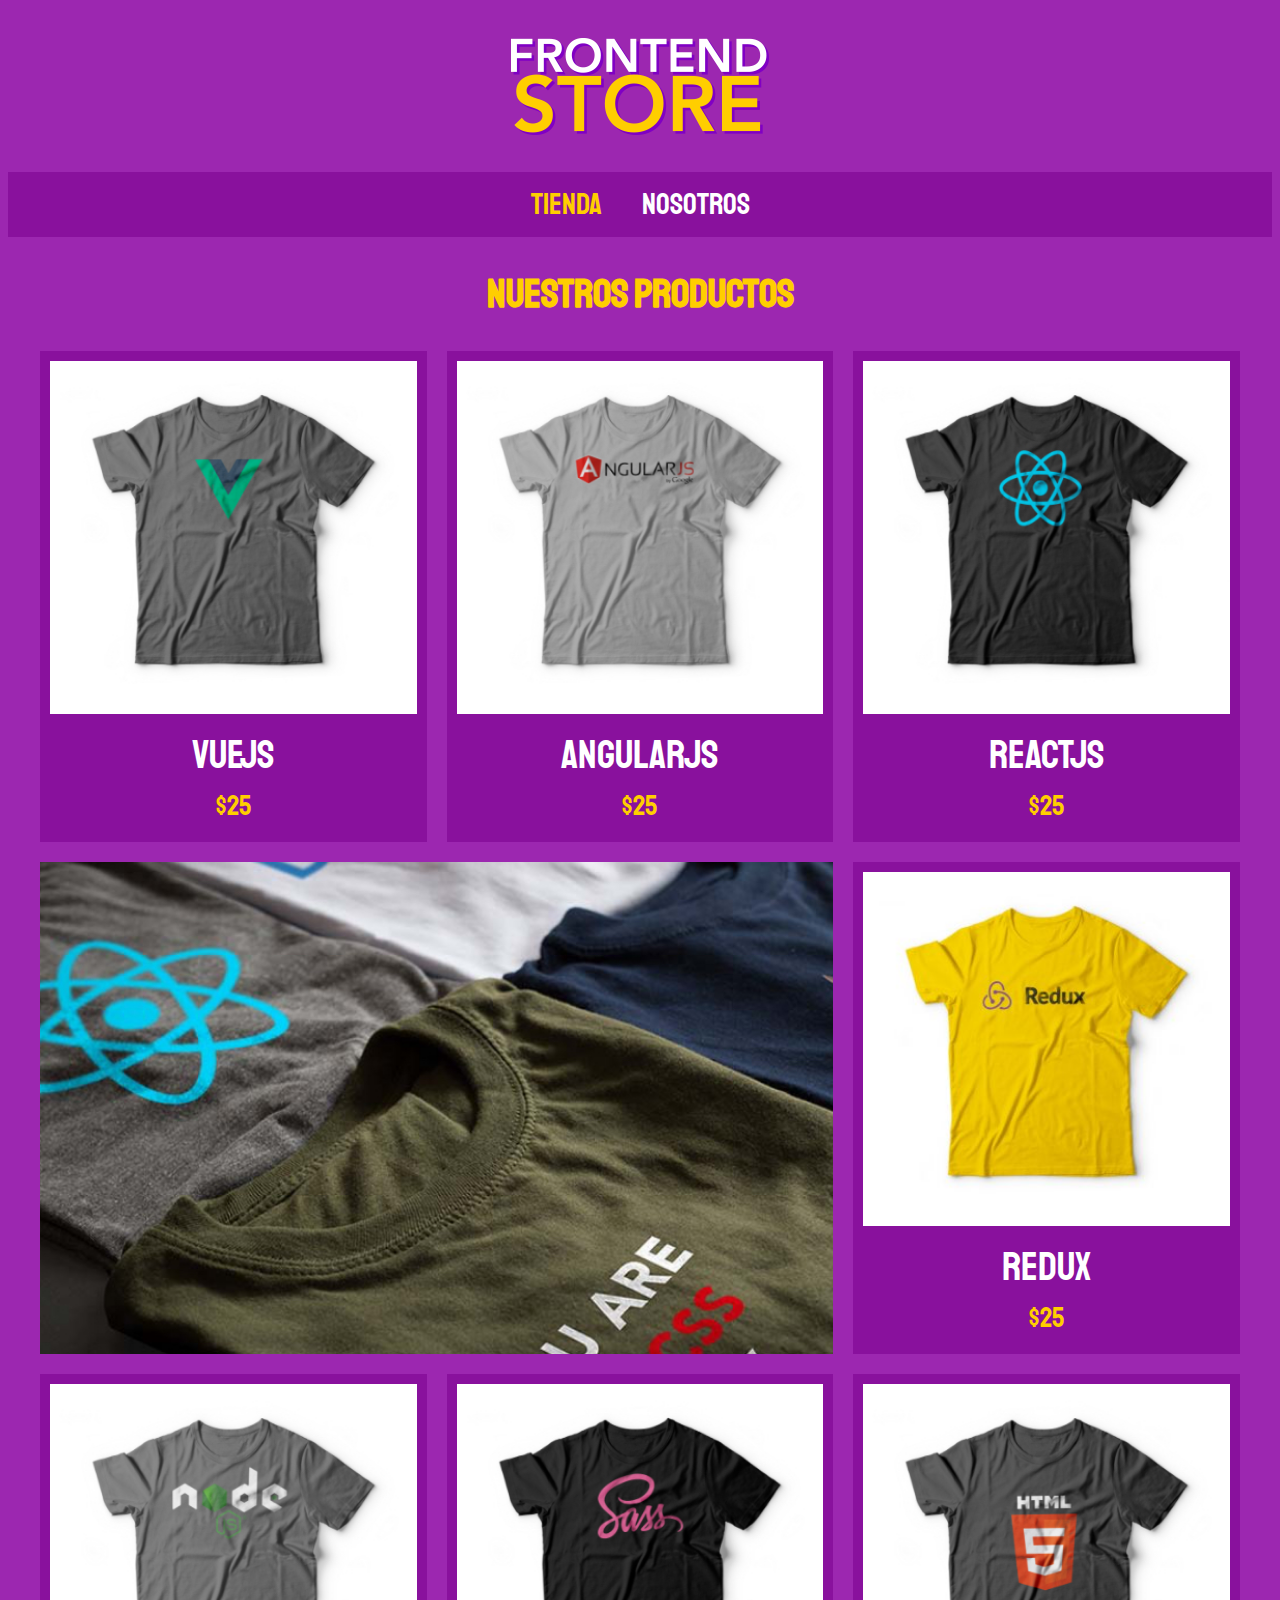
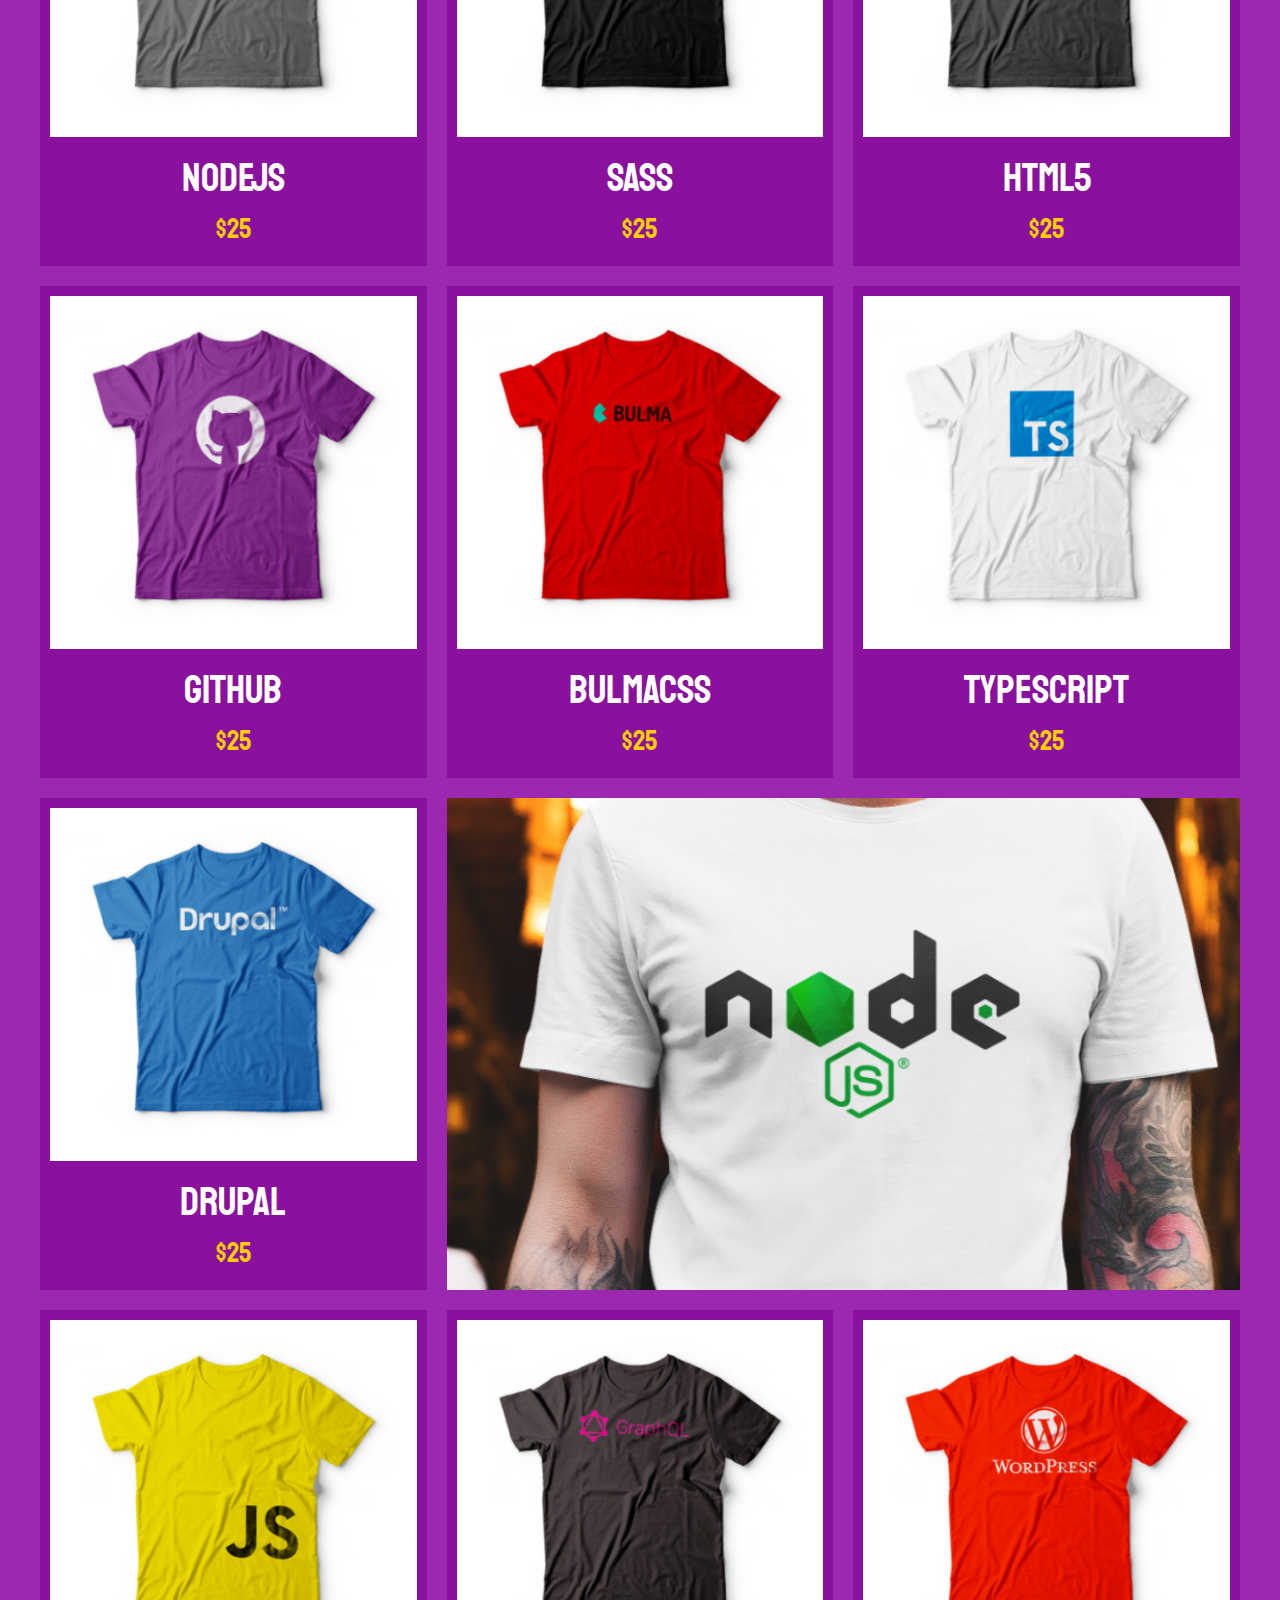
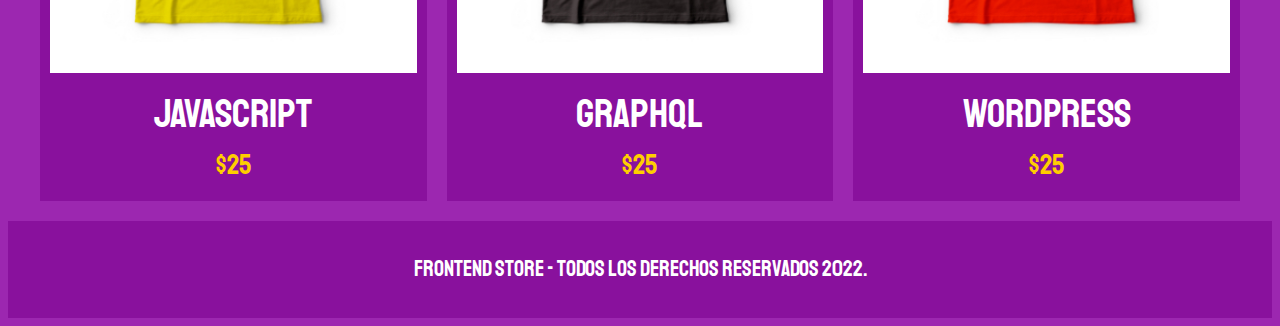
<file: index.html>
<!DOCTYPE html>
<html lang="en">

<head>
    <meta charset="UTF-8">
    <meta http-equiv="X-UA-Compatible" content="IE=edge">
    <meta name="viewport" content="width=device-width, initial-scale=1.0">
    <title>FrontEnd Store</title>
    <link rel="stylesheet" href="https://necolas.github.io/normalize.css/8.0.1/normalize.css">
    <link rel="preconnect" href="https://fonts.googleapis.com">
    <link rel="preconnect" href="https://fonts.gstatic.com" crossorigin>
    <link href="https://fonts.googleapis.com/css2?family=Staatliches&display=swap" rel="stylesheet">

    <link rel="stylesheet" href="./css/style.css">
</head>

<body>
    <header class="header">
        <a href="/index.html">
            <img class="header__logo" src="/img/logo.png" alt="Logotipo">
        </a>
    </header>

    <nav class="navegacion">
        <!--Bloque de BEM-->
        <a class="navegacion__enlace navegacion__enlace--activo" href="index.html">Tienda</a>
        <!--Elemanto del bloque de BEM y modificador de BEM-->
        <a class="navegacion__enlace" href="nosotros.html">Nosotros</a>
        <!--Elemanto del bloque de BEM-->
    </nav>

    <main class="contenedor">
        <h1>Nuestros Productos</h1>

        <!--Como no tengo una base de datos para ir sacando la información debo ir duplicando codigo en HTML-->

        <div class="grid">
            <div class="producto">
                <a href="producto.html">
                    <img class="producto__imagen" src="img/1.jpg" alt="Imagen de camisa">
                    <div class="producto__informacion">
                        <p class="producto__nombre">VueJS</p>
                        <p class="producto__precio">$25</p>
                    </div>
                </a>
            </div>
            <!--.producto-->
            <!--Esto dice que es el fin de la clase producto-->
            <div class="producto">
                <a href="producto.html">
                    <img class="producto__imagen" src="img/2.jpg" alt="Imagen de camisa">
                    <div class="producto__informacion">
                        <p class="producto__nombre">AngularJS</p>
                        <p class="producto__precio">$25</p>
                    </div>
                </a>
            </div>
            <!--.producto-->
            <!--Esto dice que es el fin de la clase producto-->
            <div class="producto">
                <a href="producto.html">
                    <img class="producto__imagen" src="img/3.jpg" alt="Imagen de camisa">
                    <div class="producto__informacion">
                        <p class="producto__nombre">ReactJS</p>
                        <p class="producto__precio">$25</p>
                    </div>
                </a>
            </div>
            <!--.producto-->
            <!--Esto dice que es el fin de la clase producto-->
            <div class="producto">
                <a href="producto.html">
                    <img class="producto__imagen" src="img/4.jpg" alt="Imagen de camisa">
                    <div class="producto__informacion">
                        <p class="producto__nombre">Redux</p>
                        <p class="producto__precio">$25</p>
                    </div>
                </a>
            </div>
            <!--.producto-->
            <!--Esto dice que es el fin de la clase producto-->
            <div class="producto">
                <a href="producto.html">
                    <img class="producto__imagen" src="img/5.jpg" alt="Imagen de camisa">
                    <div class="producto__informacion">
                        <p class="producto__nombre">NodeJS</p>
                        <p class="producto__precio">$25</p>
                    </div>
                </a>
            </div>
            <!--.producto-->
            <!--Esto dice que es el fin de la clase producto-->
            <div class="producto">
                <a href="producto.html">
                    <img class="producto__imagen" src="img/6.jpg" alt="Imagen de camisa">
                    <div class="producto__informacion">
                        <p class="producto__nombre">SASS</p>
                        <p class="producto__precio">$25</p>
                    </div>
                </a>
            </div>
            <!--.producto-->
            <!--Esto dice que es el fin de la clase producto-->
            <div class="producto">
                <a href="producto.html">
                    <img class="producto__imagen" src="img/7.jpg" alt="Imagen de camisa">
                    <div class="producto__informacion">
                        <p class="producto__nombre">HTML5</p>
                        <p class="producto__precio">$25</p>
                    </div>
                </a>
            </div>
            <!--.producto-->
            <!--Esto dice que es el fin de la clase producto-->
            <div class="producto">
                <a href="producto.html">
                    <img class="producto__imagen" src="img/8.jpg" alt="Imagen de camisa">
                    <div class="producto__informacion">
                        <p class="producto__nombre">GitHub</p>
                        <p class="producto__precio">$25</p>
                    </div>
                </a>
            </div>
            <!--.producto-->
            <!--Esto dice que es el fin de la clase producto-->
            <div class="producto">
                <a href="producto.html">
                    <img class="producto__imagen" src="img/9.jpg" alt="Imagen de camisa">
                    <div class="producto__informacion">
                        <p class="producto__nombre">BulmaCSS</p>
                        <p class="producto__precio">$25</p>
                    </div>
                </a>
            </div>
            <!--.producto-->
            <!--Esto dice que es el fin de la clase producto-->
            <div class="producto">
                <a href="producto.html">
                    <img class="producto__imagen" src="img/10.jpg" alt="Imagen de camisa">
                    <div class="producto__informacion">
                        <p class="producto__nombre">TypeScript</p>
                        <p class="producto__precio">$25</p>
                    </div>
                </a>
            </div>
            <!--.producto-->
            <!--Esto dice que es el fin de la clase producto-->
            <div class="producto">
                <a href="producto.html">
                    <img class="producto__imagen" src="img/11.jpg" alt="Imagen de camisa">
                    <div class="producto__informacion">
                        <p class="producto__nombre">Drupal</p>
                        <p class="producto__precio">$25</p>
                    </div>
                </a>
            </div>
            <!--.producto-->
            <!--Esto dice que es el fin de la clase producto-->
            <div class="producto">
                <a href="producto.html">
                    <img class="producto__imagen" src="img/12.jpg" alt="Imagen de camisa">
                    <div class="producto__informacion">
                        <p class="producto__nombre">JavaScript</p>
                        <p class="producto__precio">$25</p>
                    </div>
                </a>
            </div>
            <!--.producto-->
            <!--Esto dice que es el fin de la clase producto-->
            <div class="producto">
                <a href="producto.html">
                    <img class="producto__imagen" src="img/13.jpg" alt="Imagen de camisa">
                    <div class="producto__informacion">
                        <p class="producto__nombre">GraphQL</p>
                        <p class="producto__precio">$25</p>
                    </div>
                </a>
            </div>
            <!--.producto-->
            <!--Esto dice que es el fin de la clase producto-->
            <div class="producto">
                <a href="producto.html">
                    <img class="producto__imagen" src="img/14.jpg" alt="Imagen de camisa">
                    <div class="producto__informacion">
                        <p class="producto__nombre">WordPress</p>
                        <p class="producto__precio">$25</p>
                    </div>
                </a>
            </div>
            <!--.producto-->
            <!--Esto dice que es el fin de la clase producto-->

            <div class="grafico grafico--camisas"></div>
            <div class="grafico grafico--node"></div>

        </div>

    </main>

    <footer class="footer">
        <p class="footer__texto">FrontEnd Store - Todos los Derechos Reservados 2022.</p>
    </footer>
</body>

</html>
</file>
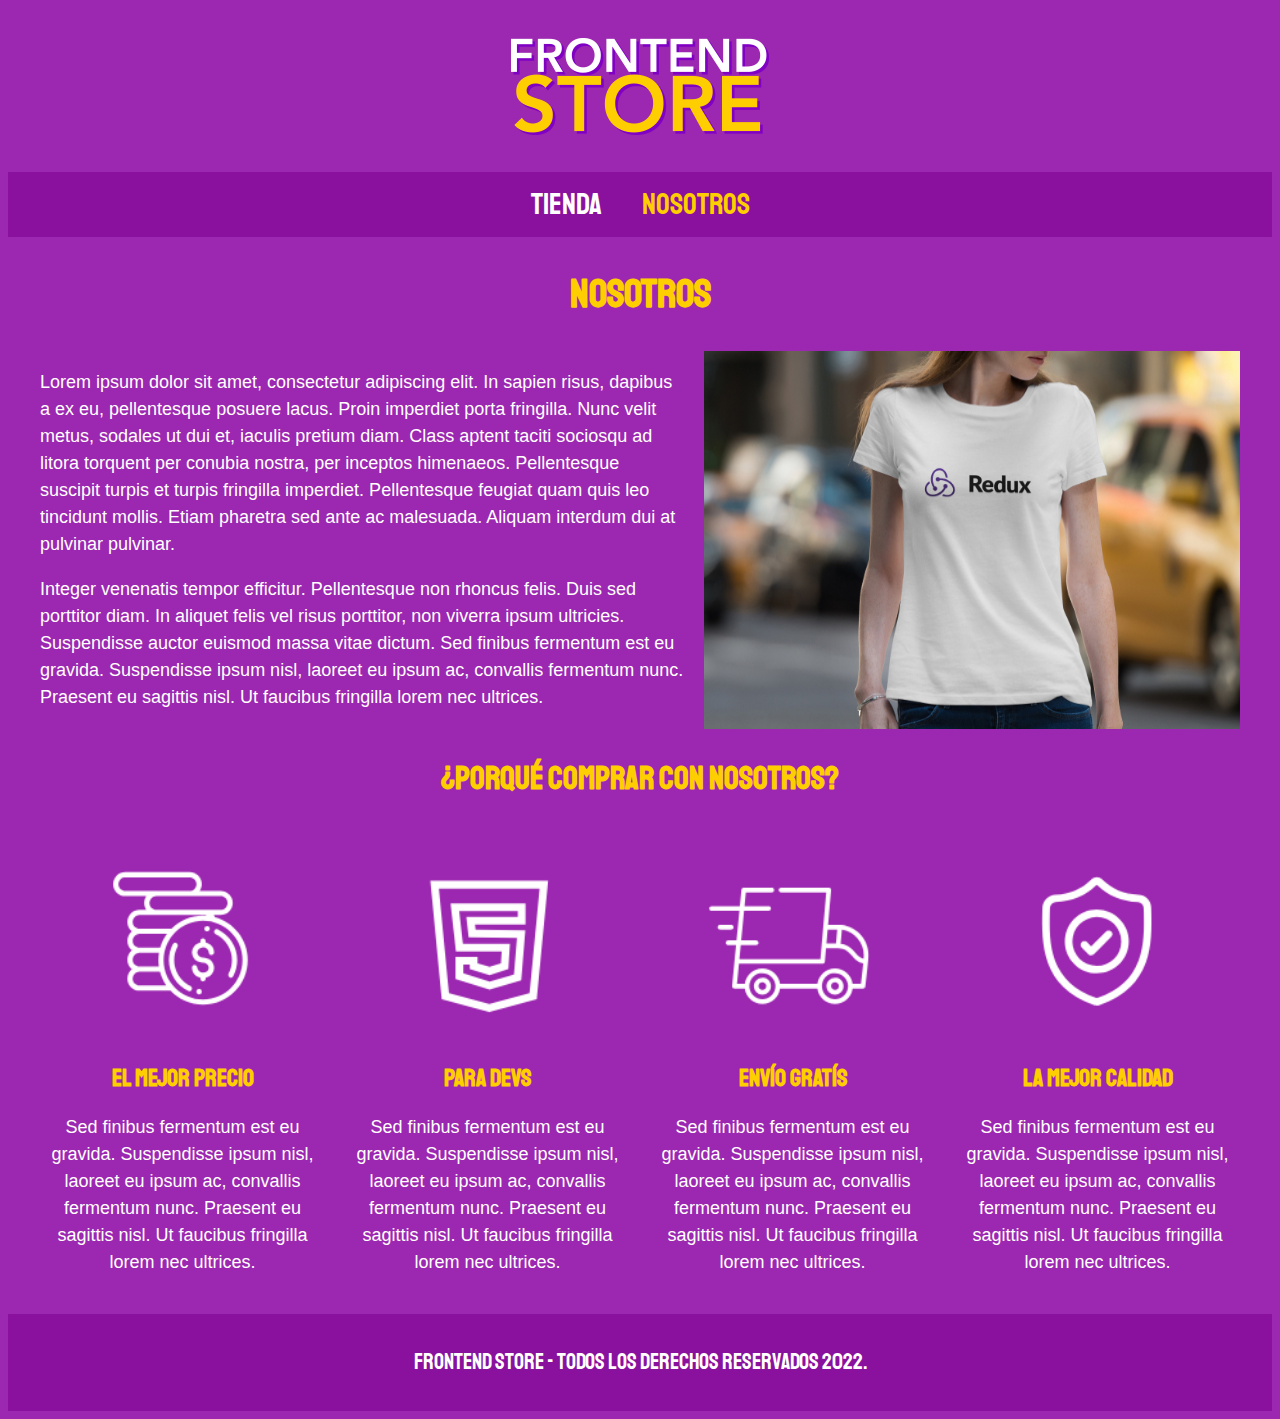
<file: nosotros.html>
<!DOCTYPE html>
<html lang="en">

<head>
    <meta charset="UTF-8">
    <meta http-equiv="X-UA-Compatible" content="IE=edge">
    <meta name="viewport" content="width=device-width, initial-scale=1.0">
    <title>FrontEnd Store</title>
    <link rel="stylesheet" href="https://necolas.github.io/normalize.css/8.0.1/normalize.css">
    <link rel="preconnect" href="https://fonts.googleapis.com">
    <link rel="preconnect" href="https://fonts.gstatic.com" crossorigin>
    <link href="https://fonts.googleapis.com/css2?family=Staatliches&display=swap" rel="stylesheet">

    <link rel="stylesheet" href="./css/style.css">
</head>

<body>
    <header class="header">
        <a href="/index.html">
            <img class="header__logo" src="/img/logo.png" alt="Logotipo">
        </a>
    </header>

    <nav class="navegacion">
        <!--Bloque de BEM-->
        <a class="navegacion__enlace" href="index.html">Tienda</a>
        <!--Elemanto del bloque de BEM-->
        <a class="navegacion__enlace navegacion__enlace--activo" href="nosotros.html">Nosotros</a>
        <!--Elemanto del bloque de BEM y modificador de BEM-->
    </nav>

    <main class="contenedor">
        <h1>Nosotros</h1>

        <div class="nosotros">
            <div class="nosotros__contenido">
                <p>
                    Lorem ipsum dolor sit amet, consectetur adipiscing elit. In sapien risus, dapibus a ex eu, 
                    pellentesque posuere lacus. Proin imperdiet porta fringilla. Nunc velit metus, sodales ut dui et, 
                    iaculis pretium diam. Class aptent taciti sociosqu ad litora torquent per conubia nostra, 
                    per inceptos himenaeos. Pellentesque suscipit turpis et turpis fringilla imperdiet. 
                    Pellentesque feugiat quam quis leo tincidunt mollis.
                    Etiam pharetra sed ante ac malesuada. Aliquam interdum dui at pulvinar pulvinar.
                </p>
                <p>    
                    Integer venenatis tempor efficitur. Pellentesque non rhoncus felis. Duis sed porttitor diam. 
                    In aliquet felis vel risus porttitor, non viverra ipsum ultricies. Suspendisse auctor euismod massa 
                    vitae dictum. Sed finibus fermentum est eu gravida. Suspendisse ipsum nisl, laoreet eu ipsum ac, 
                    convallis fermentum nunc. Praesent eu sagittis nisl. Ut faucibus fringilla lorem nec ultrices.
                </p>
            </div>
            <img src="/img/nosotros.jpg" alt="Imagen nosotros">
        </div>

    </main>

    <section class="contenedor comprar">
        <h2 class="comprar__titulo">¿Porqué comprar con nosotros?</h2>

        <div class="bloques">

            <div class="bloque">
                <img class="bloque__imagen" src="/img/icono_1.png" alt="porqué comprar">
                <h3 class="bloque__titulo">El Mejor Precio</h3>
                <p>
                    Sed finibus fermentum est eu gravida. Suspendisse ipsum nisl, laoreet eu ipsum ac, 
                    convallis fermentum nunc. Praesent eu sagittis nisl. Ut faucibus fringilla lorem nec ultrices.
                </p>
            </div><!--.bloque-->
            <div class="bloque">
                <img class="bloque__imagen" src="/img/icono_2.png" alt="porqué comprar">
                <h3 class="bloque__titulo">Para Devs</h3>
                <p>
                    Sed finibus fermentum est eu gravida. Suspendisse ipsum nisl, laoreet eu ipsum ac, 
                    convallis fermentum nunc. Praesent eu sagittis nisl. Ut faucibus fringilla lorem nec ultrices.
                </p>
            </div><!--.bloque-->
            <div class="bloque">
                <img class="bloque__imagen" src="/img/icono_3.png" alt="porqué comprar">
                <h3 class="bloque__titulo">Envío Gratís</h3>
                <p>
                    Sed finibus fermentum est eu gravida. Suspendisse ipsum nisl, laoreet eu ipsum ac, 
                    convallis fermentum nunc. Praesent eu sagittis nisl. Ut faucibus fringilla lorem nec ultrices.
                </p>
            </div><!--.bloque-->
            <div class="bloque">
                <img class="bloque__imagen" src="/img/icono_4.png" alt="porqué comprar">
                <h3 class="bloque__titulo">La Mejor Calidad</h3>
                <p>
                    Sed finibus fermentum est eu gravida. Suspendisse ipsum nisl, laoreet eu ipsum ac, 
                    convallis fermentum nunc. Praesent eu sagittis nisl. Ut faucibus fringilla lorem nec ultrices.
                </p>
            </div><!--.bloque-->

        </div><!--.bloques-->

    </section>

    <footer class="footer">
        <p class="footer__texto">FrontEnd Store - Todos los Derechos Reservados 2022.</p>
    </footer>
</body>

</html>
</file>
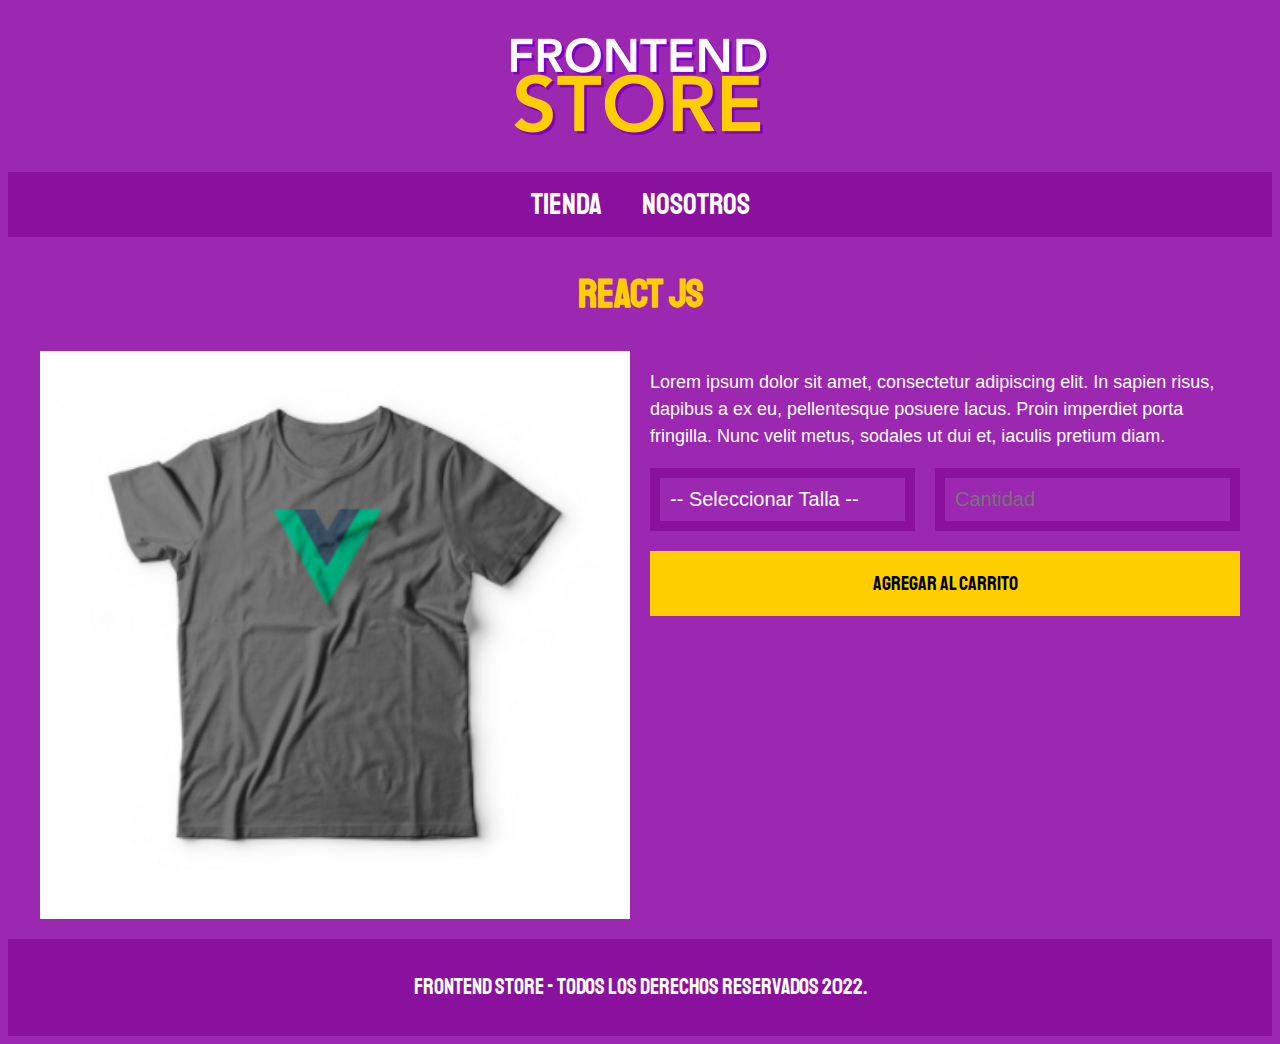
<file: producto.html>
<!DOCTYPE html>
<html lang="en">

<head>
    <meta charset="UTF-8">
    <meta http-equiv="X-UA-Compatible" content="IE=edge">
    <meta name="viewport" content="width=device-width, initial-scale=1.0">
    <title>FrontEnd Store</title>
    <link rel="stylesheet" href="https://necolas.github.io/normalize.css/8.0.1/normalize.css">
    <link rel="preconnect" href="https://fonts.googleapis.com">
    <link rel="preconnect" href="https://fonts.gstatic.com" crossorigin>
    <link href="https://fonts.googleapis.com/css2?family=Staatliches&display=swap" rel="stylesheet">

    <link rel="stylesheet" href="./css/style.css">
</head>

<body>
    <header class="header">
        <a href="/index.html">
            <img class="header__logo" src="/img/logo.png" alt="Logotipo">
        </a>
    </header>

    <nav class="navegacion">
        <!--Bloque de BEM-->
        <a class="navegacion__enlace" href="index.html">Tienda</a>
        <!--Elemanto del bloque de BEM-->
        <a class="navegacion__enlace" href="nosotros.html">Nosotros</a>
        <!--Elemanto del bloque de BEM-->
    </nav>

    <main class="contenedor">
        <h1>React Js</h1>

        <div class="camisa">

            <img class="camisa__imagen" src="/img/1.jpg" alt="Imagen Camisa">

            <div class="camisa__contenido">
                <p>Lorem ipsum dolor sit amet, consectetur adipiscing elit. In sapien risus, dapibus a ex eu, 
                    pellentesque posuere lacus. Proin imperdiet porta fringilla. Nunc velit metus, sodales ut dui et, 
                    iaculis pretium diam.
                </p>

                <form class="formulario">
                    <select class="formulario__campo">
                        <option disabled selected>-- Seleccionar Talla --</option>
                        <option>Chica</option>
                        <option>Mediana</option>
                        <option>Grande</option>
                    </select>
                    <input class="formulario__campo" type="number" placeholder="Cantidad" min="1">
                    <input class="formulario__submit" type="submit" value="Agregar al Carrito">
                </form>

            </div>

        </div>

    </main>

    <footer class="footer">
        <p class="footer__texto">FrontEnd Store - Todos los Derechos Reservados 2022.</p>
    </footer>
</body>

</html>
</file>
<file: css/style.css>
:root {
    --primario: #9c27b0;
    --primarioOscuro: #89119d;
    --secundario: #FFCE00;
    --secundarioOscuro: rgb(229, 204, 9);
    --blanco: #fff;
    --negro: #000;

    --fuentePrincipal: 'Staatliches', cursive;
}

/*Esto de aca abajo es para que 1rem sean 10px*/
html {
    box-sizing: border-box;
    font-size: 62.5%;
}

*,
*:before*,
*:after {
    box-sizing: inherit;
}

/*Globales:*/

body {
    background-color: var(--primario);
    /*Un background de color especifico*/
    font-size: 1.6rem;
    /*Tamaño de la fuente de 16px*/
    line-height: 1.5;
    /*Un Interlineado de 1.5*/
}

p {
    font-size: 1.8rem;
    /*Tiene una fuente de 18px*/
    font-family: Arial, Helvetica, sans-serif;
    /*Esta la familia de la fuente*/
    color: var(--blanco);
    /*Los parrafos tienen color de letra especifico*/
}

a {
    text-decoration: none;
    /*Los enlaces no tienen decoracion, subrayado*/
}

img {
    width: 100%;
    /*Las imagenes tienen su ancho maximo*/
}

.contenedor {
    max-width: 120rem;
    /*El contenedor tiene un ancho de 1200px*/
    margin: 0 auto;
    /*Para centrar el contenido*/
}

h1,
h2,
h3 {
    text-align: center;
    /*Un alineado central*/
    color: var(--secundario);
    /*Un color de letra especifico*/
    font-family: var(--fuentePrincipal);
    /*Una familia de fuente especifica*/
}

h1 {
    font-size: 4rem;
    /*Tamaño de letra de 40px*/
}

h2 {
    font-size: 3.2rem;
    /*Tamaño de letra de 32px*/
}

h3 {
    font-size: 2.4rem;
    /*Tamaño de letra de 24px*/
}

/*Header*/

.header {
    display: flex;
    /*Esto sirve para poder mover las cosas, vertical y horizontalmente*/
    justify-content: center;
    /*Centra el contenido*/
}

.header__logo {
    margin: 3rem 0;
    /*Margen*/
}

/*Footer*/

.footer {
    background-color: var(--primarioOscuro);
    /*Color de background especifico*/
    margin-top: 2rem;
    /*Margen superior de 20px*/
    padding: 1rem 0;
    /*padding/relleno superior e inferior de 10px*/
}

.footer__texto {
    text-align: center;
    /*Texto alineado al centro*/
    font-family: var(--fuentePrincipal);
    /*Fuente de la familia especifica*/
    font-size: 2.2rem;
    /*Tamaño de la fuente de 22px*/
}

/*Navegacion:*/

.navegacion {
    background-color: var(--primarioOscuro);
    /*Color de background especifico*/
    padding: 1rem 0;
    /*Relleno de 10px*/
    display: flex;
    /*Esto sirve para poder mover las cosas, vertical y horizontalmente*/
    justify-content: center;
    /*Texto centrado*/
    /*Separación forma nueva*/
    gap: 2rem;
    /*Separa los elementos con 20px*/

    /*Separación forma vieja
    margin-right: 2rem*/
}

.navegacion__enlace {
    font-family: var(--fuentePrincipal);
    /*Fuente de familia especifica*/
    color: var(--blanco);
    /*Color de letra especifica*/
    font-size: 3rem;
    /*Tamaño de fuente de 30px*/
    margin-right: 2rem;
    /*Margen derecho de 20px*/
}

.navegacion__enlace:last-of-type {
    /*Esto ayuda si usas la forma vieja de separar, lo que hace es sacarle el margen al ultimo elemento*/
    margin-right: 0;
}

.navegacion__enlace--activo,
/*Esto sirve para cuando esta activo*/
.navegacion__enlace:hover {
    /*Esto sirve para que cambie cuando el cursor pasa por encima de él*/
    color: var(--secundario);
    /*Color especifico al que cambia*/
}

/*Grid*/
/*Con estas dos cosas de Grid ya podes hacer un feed tipico de una tienda virtual*/

.grid {
    display: grid;
    /*Esto hace que quede todo como si fuese una malla y así poder ordenar las cosas con más facilidad*/
    grid-template-columns: repeat(2, 1fr);
    /*De esta forma se muestra 2  elementos por fila*/
    gap: 2rem;
    /*Separacion entre los elementos de 20px*/
}

@media (min-width: 768px) {

    /*Mediaquerry para un tamaño especifico*/
    .grid {
        display: grid;
        /*Esto hace que quede todo como si fuese una malla y así poder ordenar las cosas con más facilidad*/
        grid-template-columns: repeat(3, 1fr);
        /*De esta forma se muestra 3  elementos por fila*/
        gap: 2rem;
        /*Separacion entre los elementos de 20px*/
    }
}

/*Productos*/

.producto {
    background-color: var(--primarioOscuro);
    /*Color de background especifico*/
    padding: 1rem;
    /*Relleno de 10px*/
}

.producto__nombre {
    font-size: 4rem;
    /*Tamaño de fuente de 40px*/

}

.producto__precio {
    font-size: 2.8rem;
    /*Tamaño de fuente de 28px*/
    color: var(--secundario);
    /*Color de letra especificio*/
}

.producto__nombre,
.producto__precio {
    font-family: var(--fuentePrincipal);
    /*Familia de fuente especifica*/
    margin: 1rem 0;
    /*Margen superior e unferior de 10px*/
    text-align: center;
    /*Texto alineado*/
    line-height: 1.2;
    /*Interlineado de 1.2*/
}

/*Graficos*/

.grafico {
    min-height: 30rem;
    /*Esto hace que el minimo del alto de la imagen sea 300px*/
    background-repeat: no-repeat;
    /*Esto hace que no se repita el background (imagen)*/
    background-size: cover;
    /*Esto hace que la imagen cubra todo el epacio disponible*/
    grid-column: 1 / 3;
    /*Esto posiciona el grafico desde la columna 1 a la 3*/
}

.grafico--camisas {
    grid-row: 2 / 3;
    /*Esto posiciona el grafico de camisas desde la fila 2 a la 3*/
    background-image: url(../img/grafico1.jpg);
    /*Para colocar una imagen desde css se debe utilizar url()*/
}

.grafico--node {
    grid-row: 8 / 9;
    /*Esto posiciona el grafico de camisas desde la fila 8 a la 9*/
    background-image: url(../img/grafico2.jpg);
    /*Para colocar una imagen desde css se debe utilizar url()*/
}

@media (min-width: 768px) {
    .grafico--node {
        grid-row: 5 / 6;
        /*Esto posiciona el grafico de node desde la fila 5 a la 6*/
        grid-column: 2 / 4;
        /*Esto posiciona el grafico de node en la columna 2 a la 4*/
    }
}

/*Nosotros*/

.nosotros {
    display: flex;
    /*Esto hace que quede todo como si fuese una malla y así poder ordenar las cosas con más facilidad*/
    grid-template-rows: repeat(2, auto);
    /*Hace dos filas*/
    justify-content: center;
    /*Centra el contenido*/
    column-gap: 2rem;
    /*Separa los elementos con 20px*/
}

@media (min-width: 768px) {
    .nosotros {
        display: flex;
        /*Esto hace que quede todo como si fuese una malla y así poder ordenar las cosas con más facilidad*/
        grid-template-columns: repeat(2, 1fr);
        /*Hace dos columnas*/
        justify-content: center;
        /*Centra el contenido*/
        column-gap: 2rem;
        /*Separa los elementos con 20px*/
    }
}

.nosotros {
    display: flex;
    /*Esto hace que quede todo como si fuese una malla y así poder ordenar las cosas con más facilidad*/
    justify-content: center;
    /*Centra el contenido*/
    column-gap: 2rem;
    /*Separa los elementos con 20px*/
}

.nosotros__imagen {
    grid-row: 1/2;
    /*Toma posicion de fila del 1 al 2*/
    margin: 0 2rem;
    /*Margen de 20px a la derecha y a la izquierda*/
}

@media (min-width: 768px) {
    .nosotros__imagen {
        grid-column: 2/3;
        /*Toma posicion de columna del 2 al 3*/
    }
}

.iconos {
    display: grid;
    /*Esto hace que quede todo como si fuese una malla y así poder ordenar las cosas con más facilidad*/
}

/**Bloques**/

.bloques {
    display: grid;
    /*Esto hace que quede todo como si fuese una malla y así poder ordenar las cosas con más facilidad*/
    grid-template-columns: repeat(2, 1fr);
    /*De esta forma se muestra 2  elementos por columna*/
    gap: 2rem;
    /*Separa los elementos con 20px*/
}

@media (min-width: 768px) {
    .bloques {
        grid-template-columns: repeat(4, 1fr);
        /*De esta forma se muestra 4  elementos por columna*/
    }
}

.bloque {
    text-align: center;
    /*Un alineado central*/
}

.bloque__titulo {
    margin: 0;
    /*Margen de 0px*/
}

/** Pagina del producto **/

@media (min-width: 768px) {
    .camisa {
        display: grid;
        /*Esto hace que quede todo como si fuese una malla y así poder ordenar las cosas con más facilidad*/
        grid-template-columns: repeat(2, 1fr);
        /*De esta forma se muestra 2  elementos por fila*/
        column-gap: 2rem;
        /*Separa los elementos con 20px*/
    }
}

.formulario {
    display: grid;
    /*Esto hace que quede todo como si fuese una malla y así poder ordenar las cosas con más facilidad*/
    grid-template-columns: repeat(1, 1fr);
    /*De esta forma se muestra 1  elemento por fila*/
    gap: 2rem;
    /*Separa los elementos con 20px*/
}

@media (min-width: 768px) {
    .formulario {
        display: grid;
        /*Esto hace que quede todo como si fuese una malla y así poder ordenar las cosas con más facilidad*/
        grid-template-columns: repeat(2, 1fr);
        /*De esta forma se muestra 2  elementos por fila*/
        gap: 2rem;
        /*Separa los elementos con 20px*/
    }
}

.formulario__campo {
    border: 1rem solid var(--primarioOscuro);
    /*border-color: var(--primarioOscuro);
    border-width: 1rem;
    border-style: solid;*/
    background-color: var(--primario);
    /*Color de background especifico*/
    color: var(--blanco);
    /*Color de letra especificio*/
    font-size: 2rem;
    /*Tamaño de fuente de 20px*/
    font-family: Arial, Helvetica, sans-serif;
    /*Familia de fuente especifica*/
    padding: 1rem;
    /*Relleno de 20px*/
    appearance: none;
}

.formulario__submit {
    background-color: var(--secundario);
    /*Color de background especifico*/
    border: none;
    /*Saca los bordes*/
    font-family: var(--fuentePrincipal);
    /*Familia de fuente especifica*/
    font-size: 2rem;
    /*Tamaño de fuente de 20px*/
    padding: 2rem;
    /*Relleno de 20px*/
    transition: background-color .3s ease;
    /*Genera una transicion de la propiedad que se le indique*/
    grid-column: 1/2;
    /*Toma posicion de columna del 1 al 3*/
}


@media (min-width: 768px) {
    .formulario__submit {
        background-color: var(--secundario);
        /*Color de background especifico*/
        border: none;
        /*Saca los bordes*/
        font-family: var(--fuentePrincipal);
        /*Familia de fuente especifica*/
        font-size: 2rem;
        /*Tamaño de fuente de 20px*/
        padding: 2rem;
        /*Relleno de 20px*/
        transition: background-color .3s ease;
        /*Genera una transicion de la propiedad que se le indique*/
        grid-column: 1/3;
        /*Toma posicion de columna del 1 al 3*/
    }
}

.formulario__submit:hover {
    cursor: pointer;
    /*Pone el cursor de la manito cuando se esta arriba del boton*/
    background-color: var(--secundarioOscuro);
    /*Color de background especifico*/
}
</file>
